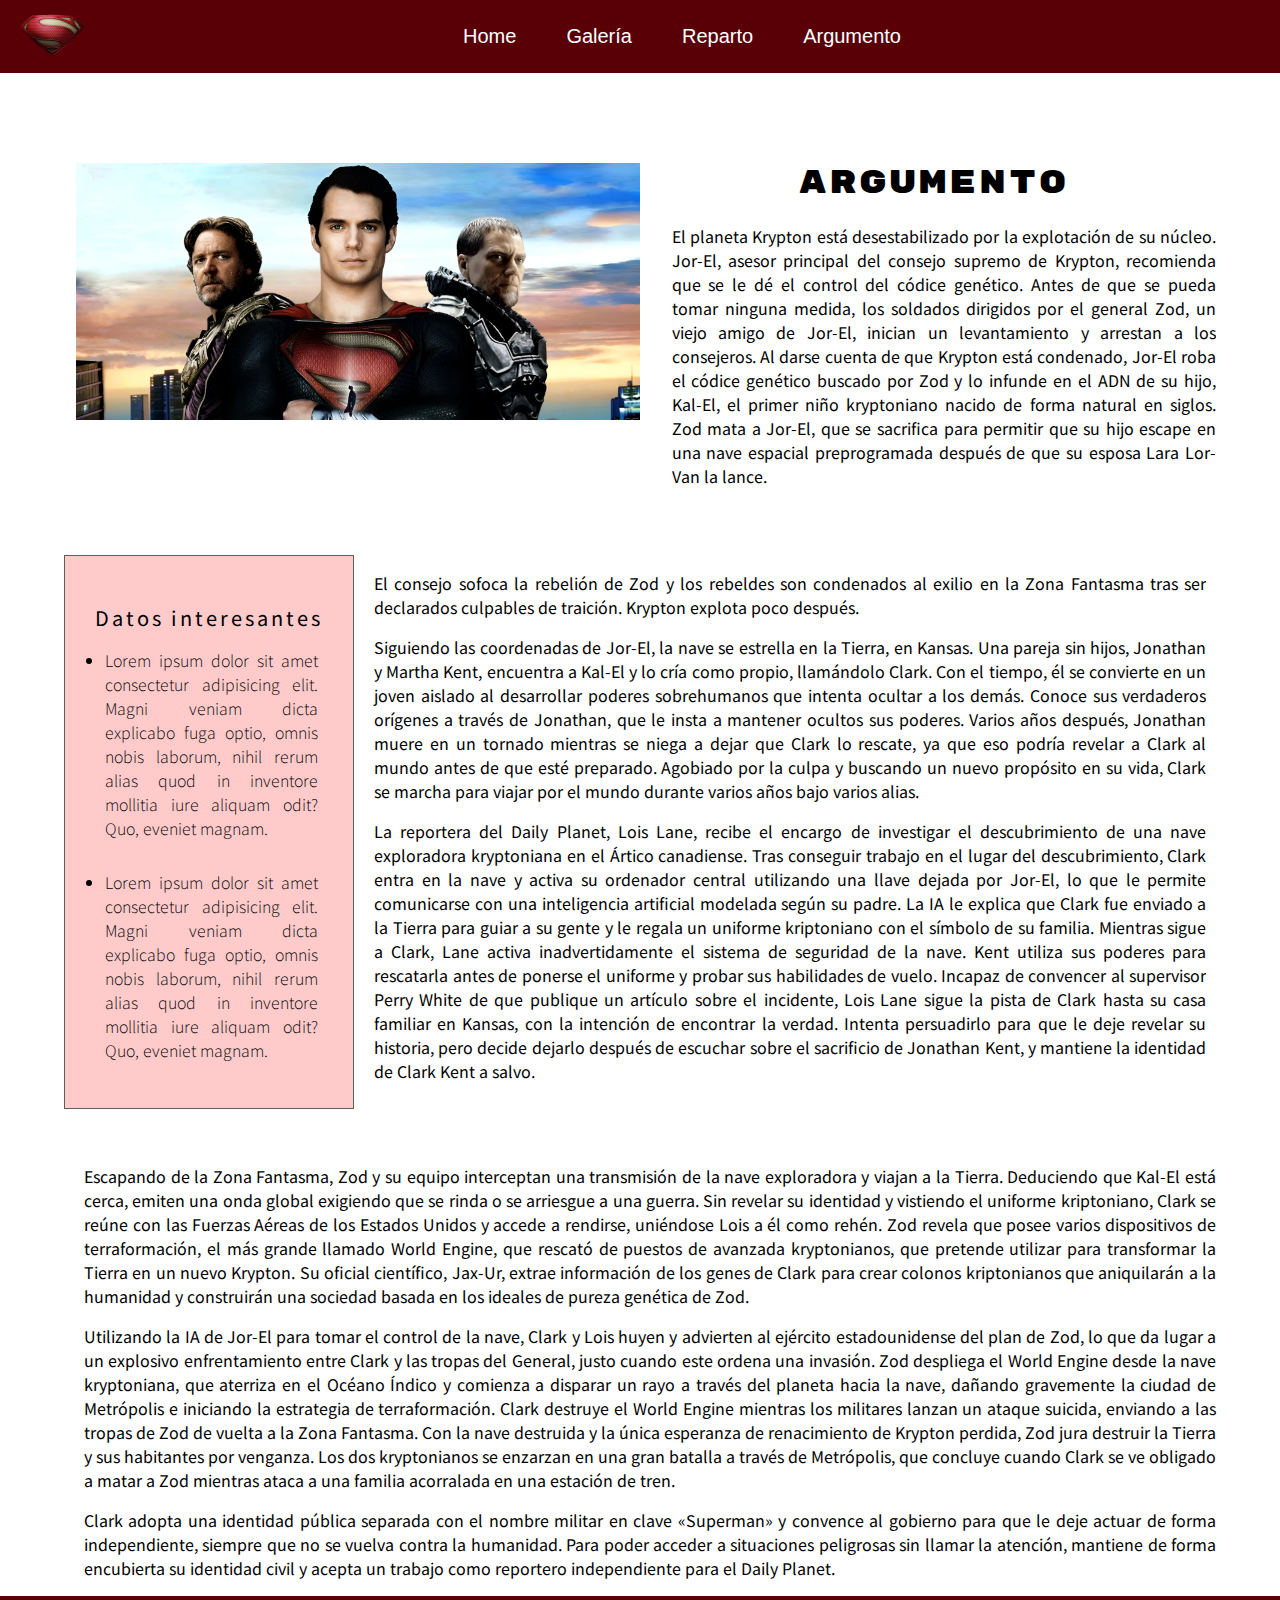
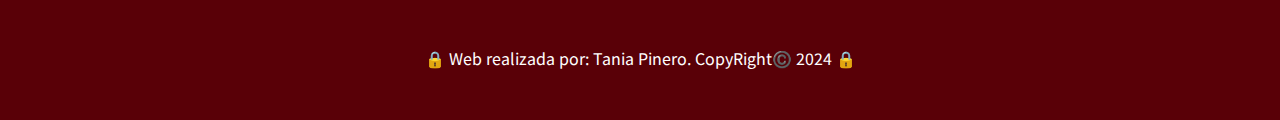
<file: argumento.html>
<!DOCTYPE html>
<html lang="es">

<head>
    <meta charset="UTF-8">
    <meta name="viewport" content="width=device-width, initial-scale=1.0">
    <title>Superman - Argumento</title>
    <meta name="author" content="Tania Pinero Piñera">
    <link rel="shortcut icon" href="IMG/favicon.png" type="image/x-icon">

    <link rel="stylesheet" href="CSS/estilos.css">
    <link rel="stylesheet" href="CSS/estilo-argumento.css">

    <link rel="preconnect" href="https://fonts.googleapis.com">
    <link rel="preconnect" href="https://fonts.gstatic.com" crossorigin>
    <link href="https://fonts.googleapis.com/css2?family=Noto+Sans+JP:wght@100..900&family=Rubik+Mono+One&display=swap"
        rel="stylesheet">



    <link rel="stylesheet"
        href="https://fonts.googleapis.com/css2?family=Material+Symbols+Outlined:opsz,wght,FILL,GRAD@20..48,100..700,0..1,-50..200" />

</head>

<body>
    <header>
        <nav id="nav">
            <img src="IMG/favicon.png" alt="Logo de Superman">
            <ul id="menu">
                <li><a href="index.html">Home</a></li>
                <li><a href="galeria.html">Galería</a></li>
                <li><a href="reparto.html">Reparto</a></li>
                <li><a href="argumento.html">Argumento</a></li>
            </ul>
        </nav>
    </header>


    <!-- PRESENTACION ARGUMENTO -->

    <section class="presentacion-argumento centrar-tamano">
        <div class="contenedor-primer-cuadro">
            <div class="centrar-tamano dos-cuadros">
                <img src="IMG-optimizadas/header-personajes.webp" alt="">
            </div>
            <div class="dos-cuadros">
                <h1>Argumento</h1>
                <p>El planeta Krypton está desestabilizado por la explotación de su núcleo. Jor-El, asesor
                    principal del consejo supremo de Krypton, recomienda que se le dé el control del códice
                    genético. Antes de que se pueda tomar ninguna medida, los soldados dirigidos por el general
                    Zod, un viejo amigo de Jor-El, inician un levantamiento y arrestan a los consejeros. Al darse
                    cuenta de que Krypton está condenado, Jor-El roba el códice genético buscado por Zod y lo
                    infunde en el ADN de su hijo, Kal-El, el primer niño kryptoniano nacido de forma natural en
                    siglos. Zod mata a Jor-El, que se sacrifica para permitir que su hijo escape en una nave
                    espacial preprogramada después de que su esposa Lara Lor-Van la lance.</p>
            </div>
        </div>
    </section>

    <!--   RESTO DEL ARGUMENTO -->
    <section class="resto-argumento">

        <div class="centrar-tamano contenedor-resto-argumento">

            <div class="cuadro-color">
                <h2>Datos interesantes</h2>
                <ul>
                    <li>Lorem ipsum dolor sit amet consectetur adipisicing elit. Magni veniam dicta explicabo fuga
                        optio, omnis nobis laborum, nihil rerum alias quod in inventore mollitia iure aliquam odit? Quo,
                        eveniet magnam.</li>
                    <li>Lorem ipsum dolor sit amet consectetur adipisicing elit. Magni veniam dicta explicabo fuga
                        optio, omnis nobis laborum, nihil rerum alias quod in inventore mollitia iure aliquam odit? Quo,
                        eveniet magnam.</li>
                </ul>
            </div>


            <!-- Termina el cuadro color-->
            <div class="texto-resto">
                <p>El consejo sofoca
                    la rebelión de Zod y los rebeldes son condenados al exilio en la Zona Fantasma tras ser
                    declarados culpables de traición. Krypton explota poco después. </p>
                <p>Siguiendo las coordenadas de Jor-El, la nave se estrella en la Tierra, en Kansas. Una pareja
                    sin hijos, Jonathan y Martha Kent, encuentra a Kal-El y lo cría como propio, llamándolo
                    Clark. Con el tiempo, él se convierte en un joven aislado al desarrollar poderes
                    sobrehumanos que intenta ocultar a los demás. Conoce sus verdaderos orígenes a través
                    de Jonathan, que le insta a mantener ocultos sus poderes. Varios años después, Jonathan
                    muere en un tornado mientras se niega a dejar que Clark lo rescate, ya que eso podría
                    revelar a Clark al mundo antes de que esté preparado. Agobiado por la culpa y buscando un
                    nuevo propósito en su vida, Clark se marcha para viajar por el mundo durante varios años
                    bajo varios alias.</p>

                <p>La reportera del Daily Planet, Lois Lane, recibe el encargo de investigar el descubrimiento
                    de una nave exploradora kryptoniana en el Ártico canadiense. Tras conseguir trabajo en el
                    lugar del descubrimiento, Clark entra en la nave y activa su ordenador central utilizando una
                    llave dejada por Jor-El, lo que le permite comunicarse con una inteligencia artificial modelada
                    según su padre. La IA le explica que Clark fue enviado a la Tierra para guiar a su gente y le
                    regala un uniforme kriptoniano con el símbolo de su familia. Mientras sigue a Clark, Lane
                    activa inadvertidamente el sistema de seguridad de la nave. Kent utiliza sus poderes para
                    rescatarla antes de ponerse el uniforme y probar sus habilidades de vuelo. Incapaz de
                    convencer al supervisor Perry White de que publique un artículo sobre el incidente, Lois
                    Lane sigue la pista de Clark hasta su casa familiar en Kansas, con la intención de encontrar
                    la verdad. Intenta persuadirlo para que le deje revelar su historia, pero decide dejarlo
                    después de escuchar sobre el sacrificio de Jonathan Kent, y mantiene la identidad de Clark
                    Kent a salvo.</p>
            </div>

        </div>

        <div class="centrar-tamano ultimo-texto">
            <p>Escapando de la Zona Fantasma, Zod y su equipo interceptan una transmisión de la nave
                exploradora y viajan a la Tierra. Deduciendo que Kal-El está cerca, emiten una onda global
                exigiendo que se rinda o se arriesgue a una guerra. Sin revelar su identidad y vistiendo el
                uniforme kriptoniano, Clark se reúne con las Fuerzas Aéreas de los Estados Unidos y
                accede a rendirse, uniéndose Lois a él como rehén. Zod revela que posee varios dispositivos
                de terraformación, el más grande llamado World Engine, que rescató de puestos de
                avanzada kryptonianos, que pretende utilizar para transformar la Tierra en un nuevo Krypton.
                Su oficial científico, Jax-Ur, extrae información de los genes de Clark para crear colonos
                kriptonianos que aniquilarán a la humanidad y construirán una sociedad basada en los
                ideales de pureza genética de Zod.</p>
    
                <p>Utilizando la IA de Jor-El para tomar el control de la nave, Clark y Lois huyen y advierten al
                    ejército estadounidense del plan de Zod, lo que da lugar a un explosivo enfrentamiento entre
                    Clark y las tropas del General, justo cuando este ordena una invasión. Zod despliega el
                    World Engine desde la nave kryptoniana, que aterriza en el Océano Índico y comienza a
                    disparar un rayo a través del planeta hacia la nave, dañando gravemente la ciudad
                    de Metrópolis e iniciando la estrategia de terraformación. Clark destruye el World Engine
                    mientras los militares lanzan un ataque suicida, enviando a las tropas de Zod de vuelta a la
                    Zona Fantasma. Con la nave destruida y la única esperanza de renacimiento de Krypton
                    perdida, Zod jura destruir la Tierra y sus habitantes por venganza. Los dos kryptonianos se
                    enzarzan en una gran batalla a través de Metrópolis, que concluye cuando Clark se ve
                    obligado a matar a Zod mientras ataca a una familia acorralada en una estación de tren.</p>
    
                    <p>Clark adopta una identidad pública separada con el nombre militar en clave «Superman» y
                        convence al gobierno para que le deje actuar de forma independiente, siempre que no se
                        vuelva contra la humanidad. Para poder acceder a situaciones peligrosas sin llamar la
                        atención, mantiene de forma encubierta su identidad civil y acepta un trabajo como reportero
                        independiente para el Daily Planet.</p>
        </div>
    </section>

    <footer>
        <div class="centrar-tamano">
        <p>🔒 Web realizada por: Tania Pinero. CopyRight©️ 2024 🔒</p>
    </div>

    </footer>


</body>

</html>
</file>
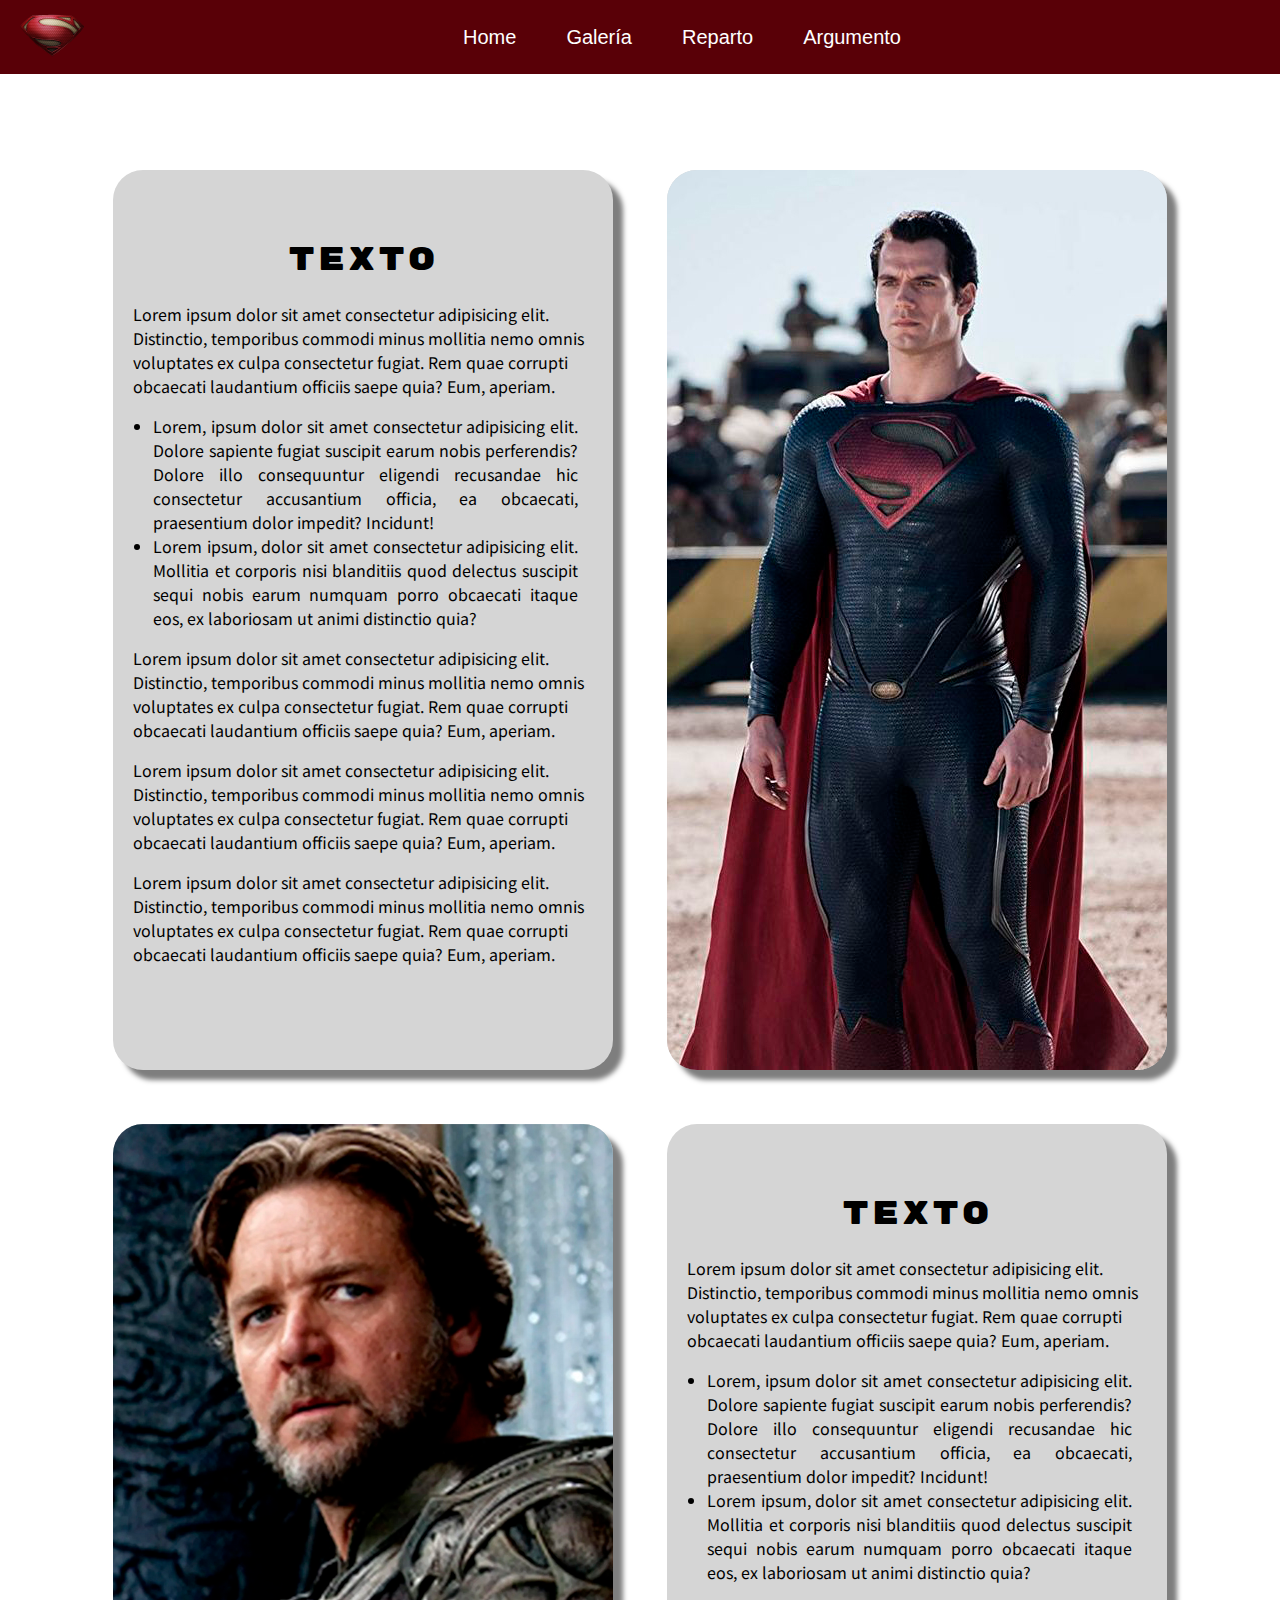
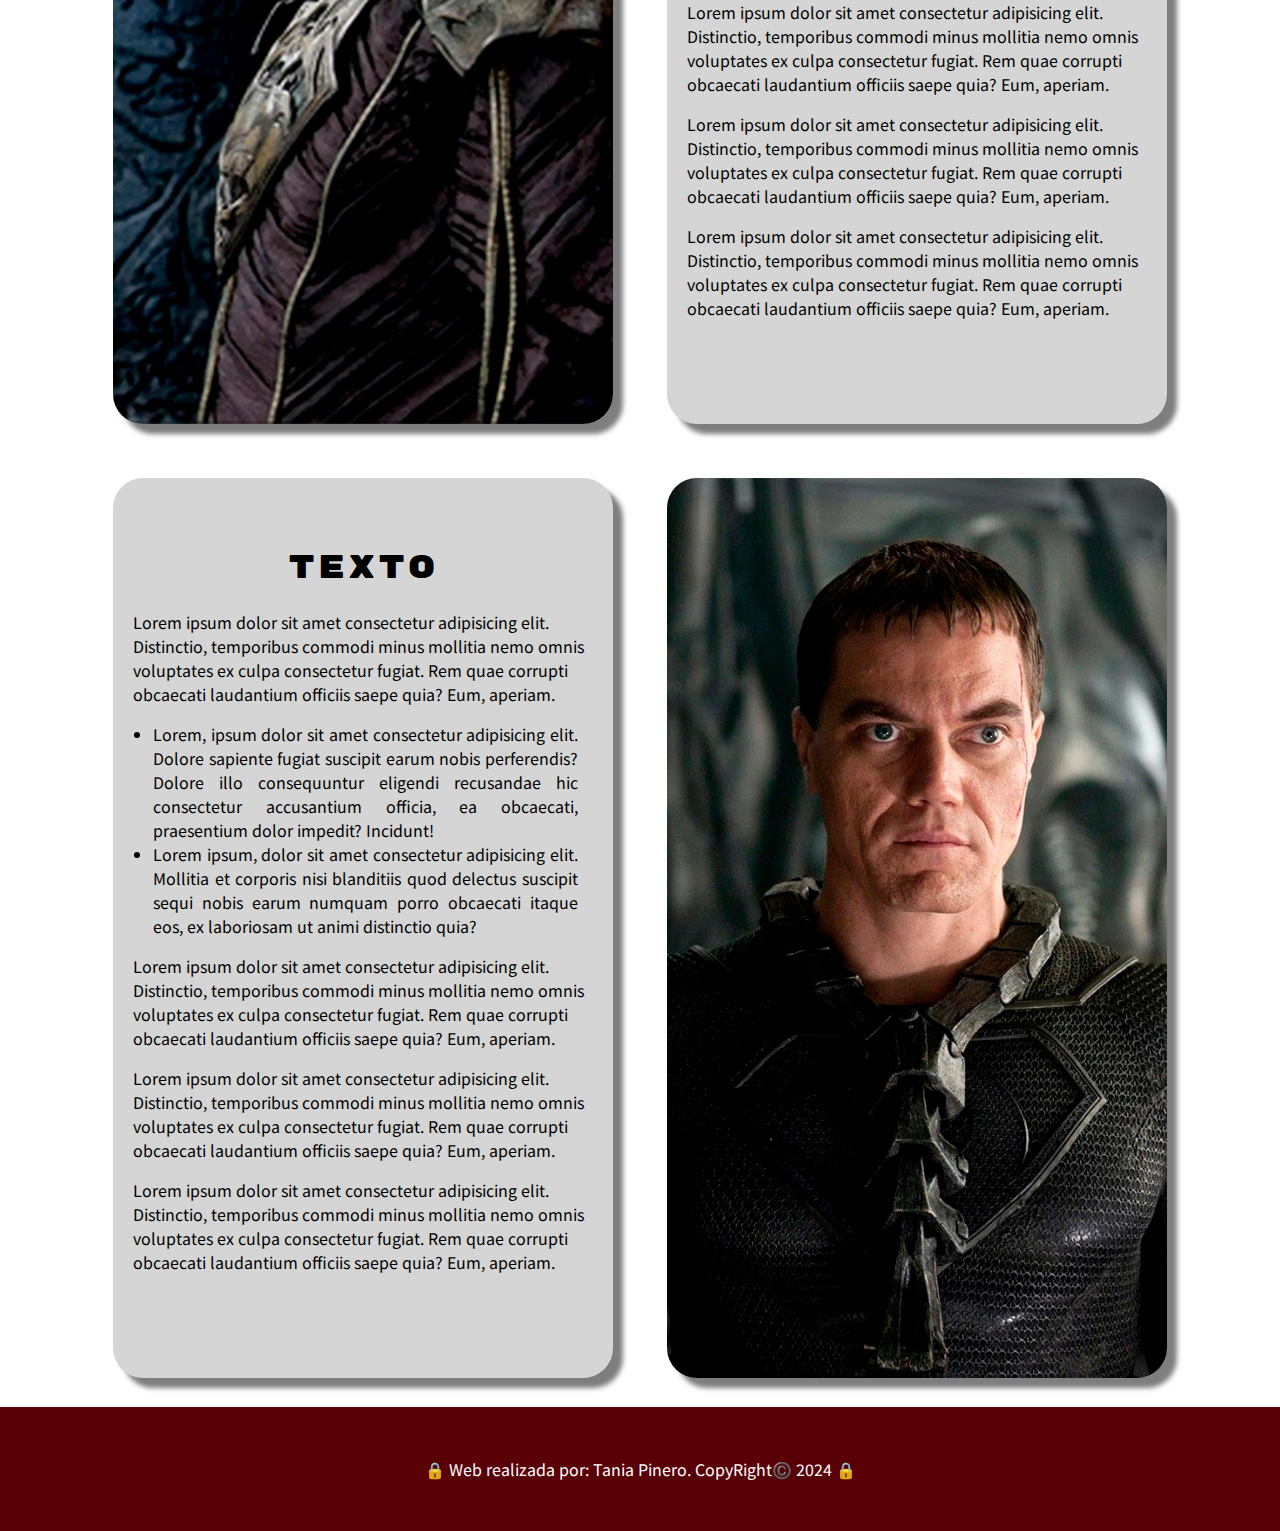
<file: reparto.html>
<!DOCTYPE html>
<html lang="es">

<head>
    <meta charset="UTF-8">
    <meta name="viewport" content="width=device-width, initial-scale=1.0">
    <title>Superman - Reparto</title>
    <meta name="author" content="Tania Pinero Piñera">
    <link rel="shortcut icon" href="IMG/favicon.png" type="image/x-icon">

    <link rel="stylesheet" href="CSS/estilos.css">
    <link rel="stylesheet" href="CSS/estilos-reparto.css">


    <link rel="preconnect" href="https://fonts.googleapis.com">
    <link rel="preconnect" href="https://fonts.gstatic.com" crossorigin>
    <link href="https://fonts.googleapis.com/css2?family=Noto+Sans+JP:wght@100..900&family=Rubik+Mono+One&display=swap"
        rel="stylesheet">



    <link rel="stylesheet"
        href="https://fonts.googleapis.com/css2?family=Material+Symbols+Outlined:opsz,wght,FILL,GRAD@20..48,100..700,0..1,-50..200" />

</head>

<header>


    <nav id="nav">
        <img src="IMG/favicon.png" alt="Logo de Superman">
        <ul id="menu">

            <li><a href="index.html">Home</a></li>
            <li><a href="galeria.html">Galería</a></li>
            <li><a href="reparto.html">Reparto</a></li>
            <li><a href="argumento.html">Argumento</a></li>
        </ul>
    </nav>
</header>

<section class="seccion-reparto centrar-tamano">



    <div>
        <div>
            <h1>Texto</h1>
            <p>Lorem ipsum dolor sit amet consectetur adipisicing elit. Distinctio, temporibus commodi minus mollitia
                nemo omnis voluptates ex culpa consectetur fugiat. Rem quae corrupti obcaecati laudantium officiis saepe
                quia? Eum, aperiam.</p>
            <ul>
                <li>Lorem, ipsum dolor sit amet consectetur adipisicing elit. Dolore sapiente fugiat suscipit earum
                    nobis perferendis? Dolore illo consequuntur eligendi recusandae hic consectetur accusantium officia,
                    ea obcaecati, praesentium dolor impedit? Incidunt!</li>
                <li>Lorem ipsum, dolor sit amet consectetur adipisicing elit. Mollitia et corporis nisi blanditiis quod
                    delectus suscipit sequi nobis earum numquam porro obcaecati itaque eos, ex laboriosam ut animi
                    distinctio quia?</li>
            </ul>
            <p>Lorem ipsum dolor sit amet consectetur adipisicing elit. Distinctio, temporibus commodi minus mollitia
                nemo omnis voluptates ex culpa consectetur fugiat. Rem quae corrupti obcaecati laudantium officiis saepe
                quia? Eum, aperiam.</p>
                <p>Lorem ipsum dolor sit amet consectetur adipisicing elit. Distinctio, temporibus commodi minus mollitia
                    nemo omnis voluptates ex culpa consectetur fugiat. Rem quae corrupti obcaecati laudantium officiis saepe
                    quia? Eum, aperiam.</p>
                    <p>Lorem ipsum dolor sit amet consectetur adipisicing elit. Distinctio, temporibus commodi minus mollitia
                        nemo omnis voluptates ex culpa consectetur fugiat. Rem quae corrupti obcaecati laudantium officiis saepe
                        quia? Eum, aperiam.</p>
        </div>
        <div>
            <img src="IMG-optimizadas/superman.jpg" alt="">
        </div>
    </div>


    <div>
        <div>
            <img src="IMG-optimizadas/russell-crowe.jpg" alt="">
        </div>
        <div>
            <h1>Texto</h1>
            <p>Lorem ipsum dolor sit amet consectetur adipisicing elit. Distinctio, temporibus commodi minus mollitia
                nemo omnis voluptates ex culpa consectetur fugiat. Rem quae corrupti obcaecati laudantium officiis saepe
                quia? Eum, aperiam.</p>
            <ul>
                <li>Lorem, ipsum dolor sit amet consectetur adipisicing elit. Dolore sapiente fugiat suscipit earum
                    nobis perferendis? Dolore illo consequuntur eligendi recusandae hic consectetur accusantium officia,
                    ea obcaecati, praesentium dolor impedit? Incidunt!</li>
                <li>Lorem ipsum, dolor sit amet consectetur adipisicing elit. Mollitia et corporis nisi blanditiis quod
                    delectus suscipit sequi nobis earum numquam porro obcaecati itaque eos, ex laboriosam ut animi
                    distinctio quia?</li>
            </ul>
            <p>Lorem ipsum dolor sit amet consectetur adipisicing elit. Distinctio, temporibus commodi minus mollitia
                nemo omnis voluptates ex culpa consectetur fugiat. Rem quae corrupti obcaecati laudantium officiis saepe
                quia? Eum, aperiam.</p>
                <p>Lorem ipsum dolor sit amet consectetur adipisicing elit. Distinctio, temporibus commodi minus mollitia
                    nemo omnis voluptates ex culpa consectetur fugiat. Rem quae corrupti obcaecati laudantium officiis saepe
                    quia? Eum, aperiam.</p>
                    <p>Lorem ipsum dolor sit amet consectetur adipisicing elit. Distinctio, temporibus commodi minus mollitia
                        nemo omnis voluptates ex culpa consectetur fugiat. Rem quae corrupti obcaecati laudantium officiis saepe
                        quia? Eum, aperiam.</p>
        </div>
    </div>

    <div>
        <div>
            <h1>Texto</h1>
            <p>Lorem ipsum dolor sit amet consectetur adipisicing elit. Distinctio, temporibus commodi minus mollitia
                nemo omnis voluptates ex culpa consectetur fugiat. Rem quae corrupti obcaecati laudantium officiis saepe
                quia? Eum, aperiam.</p>
            <ul>
                <li>Lorem, ipsum dolor sit amet consectetur adipisicing elit. Dolore sapiente fugiat suscipit earum
                    nobis perferendis? Dolore illo consequuntur eligendi recusandae hic consectetur accusantium officia,
                    ea obcaecati, praesentium dolor impedit? Incidunt!</li>
                <li>Lorem ipsum, dolor sit amet consectetur adipisicing elit. Mollitia et corporis nisi blanditiis quod
                    delectus suscipit sequi nobis earum numquam porro obcaecati itaque eos, ex laboriosam ut animi
                    distinctio quia?</li>
            </ul>
            <p>Lorem ipsum dolor sit amet consectetur adipisicing elit. Distinctio, temporibus commodi minus mollitia
                nemo omnis voluptates ex culpa consectetur fugiat. Rem quae corrupti obcaecati laudantium officiis saepe
                quia? Eum, aperiam.</p>
                <p>Lorem ipsum dolor sit amet consectetur adipisicing elit. Distinctio, temporibus commodi minus mollitia
                    nemo omnis voluptates ex culpa consectetur fugiat. Rem quae corrupti obcaecati laudantium officiis saepe
                    quia? Eum, aperiam.</p>
                    <p>Lorem ipsum dolor sit amet consectetur adipisicing elit. Distinctio, temporibus commodi minus mollitia
                        nemo omnis voluptates ex culpa consectetur fugiat. Rem quae corrupti obcaecati laudantium officiis saepe
                        quia? Eum, aperiam.</p>
        </div>
        <div>
            <img src="IMG-optimizadas/malo-de-la-pelicula.jpg" alt="">
        </div>
    </div>

</section>

<footer>
    <div class="centrar-tamano">
    <p>🔒 Web realizada por: Tania Pinero. CopyRight©️ 2024 🔒</p>
</div>

</footer>

</body>

</html>
</file>
<file: CSS/estilos.css>
#menu,
body {
    padding: 0;
    margin: 0;
}

h1 {
    font-family: "Rubik Mono One", monospace;
    font-size: xx-large;
    font-weight: 400;
    letter-spacing: 3px;
    font-style: normal;
    text-align: center;
}

p {
    font-family: "Noto Sans JP", sans-serif;
}

#nav {
    background: #590007;
    width: 100%;
    display: flex;
    align-items: center;
}

#menu {
    list-style: none;
    width: 50%;
    margin: 0 auto;
    display: flex;
    align-items: center;
    justify-content: center;
}

#menu li {
    display: inline;
    margin: 25px;
}

#menu a:hover {
    color: rgb(71, 71, 71);
}

#menu li a {
    text-decoration: none;
    color: #ffffff;
    font-size: 20px;
    font-weight: 100;
    font-family: 'Lucida Sans', 'Lucida Sans Regular', 'Lucida Grande', 'Lucida Sans Unicode', Geneva, Verdana, sans-serif;
}

/*VIDEO*/

video {
    width: 100%;
}

/*CARTEL*/

.centrar-tamano {
    width: 90%;
    margin: 0 auto;
}

.derecha,
.izquierda {
    width: 45%;
    padding: 25px;
    float: left;
    text-align: center;
}

.izquierda p {
    font-size: 30px;
    text-align: left;
    padding-top: 47px;
}

.derecha{
    float: right;
    margin-bottom: 30px;
}

.derecha img {
   width: 75%;
    float: right;
    margin-bottom: 30px;

    -webkit-box-shadow: 10px 10px 5px 0px rgba(0, 0, 0, 0.75);
    -moz-box-shadow: 10px 10px 5px 0px rgba(0, 0, 0, 0.75);
    box-shadow: 10px 10px 5px 0px rgba(0, 0, 0, 0.75);
}

footer{
    clear: both;
    background: #590007;
}

footer p{
    color: #ffffff;
    padding: 50px;
    margin: 0;
    text-align: center;
}

#nav img{
width: 5%;
padding-left: 20px;
}
</file>
<file: CSS/estilo-argumento.css>
img{
    width: 100%;
}

p {
    text-align: justify;
    margin-left: 20px;
}

h1{
    text-align: center;
    margin-top: 0;
}

/*** TERMINAN GENERALES **/


/*** PRESENTACION ARGUMENTO ***/
.presentacion-argumento{
    margin-top: 7%;
}

.contenedor-primer-cuadro{
    display: flex;
    flex-direction: row;
    align-content: flex-start;
    justify-content: center;
    align-items: flex-start;
}

.dos-cuadros{
    width: 49%;
    display: inline-block;
    overflow: hidden;
}


/***  CUADRO COLOR  ***/
.resto-argumento{
    padding-top: 4%;
}

.cuadro-color{
    background: #ffcaca;
    width: 25%;
    border: 1px solid #5e5e5e;

    display: inline-block;
    overflow: hidden;
}

.resto-argumento h2{
    font-size: 20px;
    font-weight: 400;
    letter-spacing: 3px;
    font-family: "Noto Sans JP", sans-serif;
    text-align: center;
    padding-top: 30px;
}

.resto-argumento li{
    font-family: "Noto Sans JP", sans-serif;
    font-weight: 200;
    padding-bottom: 30px;
    padding-right: 35px;
    text-align: justify;
}


/***TEXTO RESTO***/
.texto-resto{
    width: 74%;
    display: inline-block;
    overflow: hidden;
}

.contenedor-resto-argumento{
    display: flex;
}


.ultimo-texto{
margin-top: 55px;
}
</file>
<file: CSS/estilos-reparto.css>
.seccion-reparto{
    margin-top: 4%;
}


.seccion-reparto{
    padding-top: 20px;
    text-align: center;
}

.seccion-reparto img{
    width: auto;
    height: auto;
}

.seccion-reparto div div{
width: 500px;
height:900px;
background: #d5d5d5;
box-shadow: 10px 10px 5px 0px #7e7e7e;
margin: 25px;
display: inline-block;
overflow: hidden;
border-radius: 30px;
}

.seccion-reparto div{
height: 100vh;
display: inline;
}

.seccion-reparto p{
    text-align: left;
    margin-left: 20px;
}

.seccion-reparto h1{
    margin-top: 70px;
}

li{
    text-align: justify;  
    font-family: "Noto Sans JP", sans-serif;
    margin-right: 35px;
    

}
</file>
